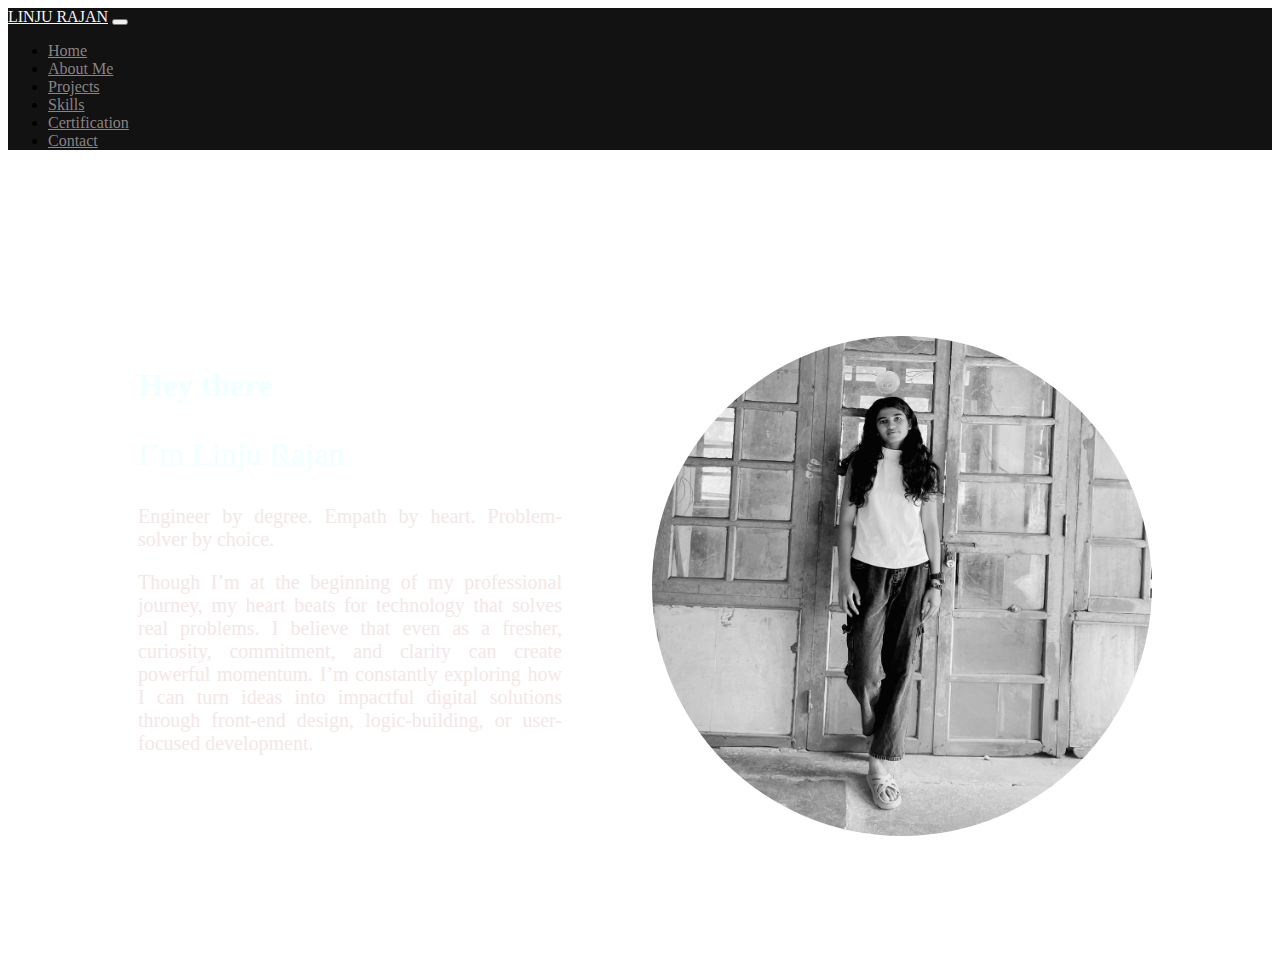
<file: index.html>
<!DOCTYPE html>
<html lang="en">
<head>
    <meta charset="UTF-8">
    <meta name="viewport" content="width=device-width, initial-scale=1.0">
    <title>PORTFOLIO</title>
    <link href="https://cdn.jsdelivr.net/npm/bootstrap@5.3.7/dist/css/bootstrap.min.css" rel="stylesheet" integrity="sha384-LN+7fdVzj6u52u30Kp6M/trliBMCMKTyK833zpbD+pXdCLuTusPj697FH4R/5mcr" crossorigin="anonymous">
  <link rel="stylesheet" href="index.css">
</head>
<body>

    <nav class="navbar navbar-expand-lg custom-navbar">

  
  <div class="container-fluid ">
    <a class="navbar-brand" href="#">LINJU RAJAN</a>
    <button class="navbar-toggler" type="button" data-bs-toggle="collapse" data-bs-target="#navbarNav" aria-controls="navbarNav" aria-expanded="false" aria-label="Toggle navigation">
      <span class="navbar-toggler-icon"></span>
    </button>
    <div class="collapse navbar-collapse" id="navbarNav">
      <ul class="navbar-nav ">
        <li class="nav-item new">
          <a class="nav-link active" aria-current="page" href="index.html">Home</a>
        </li>
        <li class="nav-item">
          <a class="nav-link" href="aboutme.html">About Me</a>
        </li>
        <li class="nav-item">
          <a class="nav-link" href="project.html">Projects</a>
        </li>
         <li class="nav-item">
          <a class="nav-link" href="skills.html">Skills</a>
        </li>
         <li class="nav-item">
          <a class="nav-link" href="certifications.html">Certification</a>
        </li>
        <li class="nav-item">
          <a class="nav-link" href="contact.html">Contact</a>
        </li>
      
      </ul>
    </div>
  </div>
</nav>  


<div class="homeentire">
<div class="homecontent">
<h1>Hey there </h1>






   <p class="p3">I’m Linju Rajan </p>
    <p class="p1">Engineer by degree. Empath by heart. Problem-solver by choice.</p>
<p class="p1">Though I’m at the beginning of my professional journey, my heart beats for technology that solves real problems. I believe that even as a fresher, curiosity, commitment, and clarity can create powerful momentum. I’m constantly exploring how I can turn ideas into impactful digital solutions  through front-end design, logic-building, or user-focused development.</p>
<p class="p1" style="color: white;">Lets dive in!</p>

</div>

<div class="homepic">
    <img  class=" mypic" src="black and white.jpg" alt="mypic" width: >
</div>




<div>

</div>

</div>







    <script src="https://cdn.jsdelivr.net/npm/bootstrap@5.3.7/dist/js/bootstrap.bundle.min.js" integrity="sha384-ndDqU0Gzau9qJ1lfW4pNLlhNTkCfHzAVBReH9diLvGRem5+R9g2FzA8ZGN954O5Q" crossorigin="anonymous"></script>
</body>
</html>
</file>
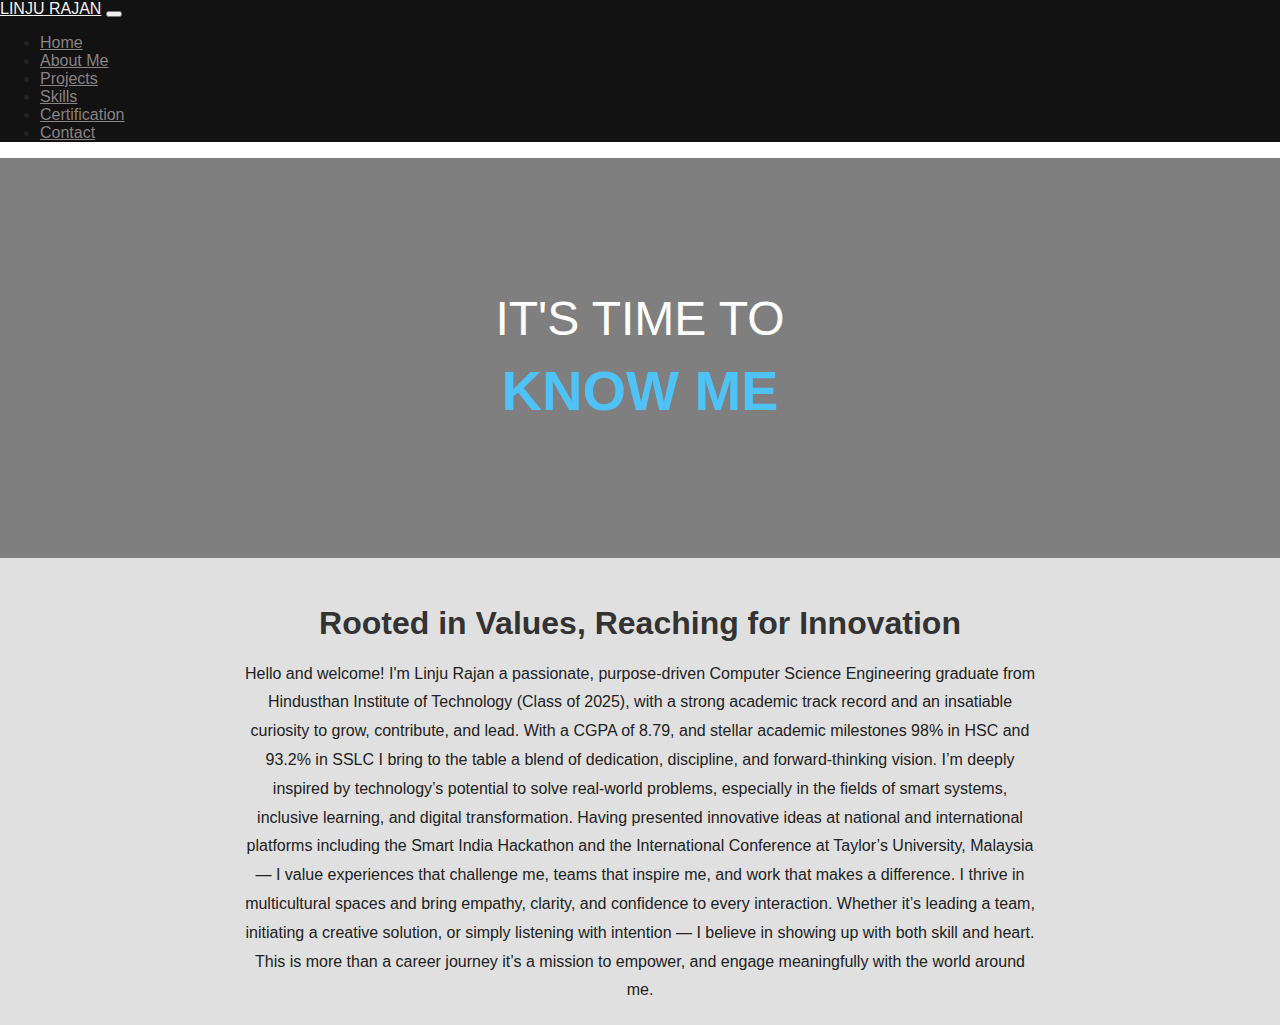
<file: aboutme.html>
<!DOCTYPE html>
<html lang="en">
<head>
    <meta charset="UTF-8">
    <meta name="viewport" content="width=device-width, initial-scale=1.0">
    <title>PORTFOLIO</title>
    <link href="https://cdn.jsdelivr.net/npm/bootstrap@5.3.7/dist/css/bootstrap.min.css" rel="stylesheet" integrity="sha384-LN+7fdVzj6u52u30Kp6M/trliBMCMKTyK833zpbD+pXdCLuTusPj697FH4R/5mcr" crossorigin="anonymous">
  <link rel="stylesheet" href="aboutme.css">
</head>
<body>

    <nav class="navbar navbar-expand-lg custom-navbar">

  
  <div class="container-fluid ">
    <a class="navbar-brand" href="#">LINJU RAJAN</a>
    <button class="navbar-toggler" type="button" data-bs-toggle="collapse" data-bs-target="#navbarNav" aria-controls="navbarNav" aria-expanded="false" aria-label="Toggle navigation">
      <span class="navbar-toggler-icon"></span>
    </button>
    <div class="collapse navbar-collapse" id="navbarNav">
      <ul class="navbar-nav ">
        <li class="nav-item new">
          <a class="nav-link active" aria-current="page" href="index.html">Home</a>
        </li>
        <li class="nav-item">
          <a class="nav-link" href="#">About Me</a>
        </li>
        <li class="nav-item">
          <a class="nav-link" href="project.html">Projects</a>
        </li>
         <li class="nav-item">
          <a class="nav-link" href="skills.html">Skills</a>
        </li>
         <li class="nav-item">
          <a class="nav-link" href="certifications.html">Certification</a>
        </li>
        <li class="nav-item">
          <a class="nav-link" href="contact.html">Contact</a>
        </li>
      
      </ul>
    </div>
  </div>
</nav>  

<body>
  <section class="hero">
    <div class="overlay">
      <h1>IT'S TIME TO<br><span>KNOW ME</span></h1>
    </div>
  </section>

  <section class="about-intro">
    <h2>Rooted in Values, Reaching for Innovation</h2>
    <p>
      Hello and welcome! I'm Linju Rajan a passionate, purpose-driven Computer Science Engineering graduate from Hindusthan Institute of Technology (Class of 2025), with a strong academic track record and an insatiable curiosity to grow, contribute, and lead.

With a CGPA of 8.79, and stellar academic milestones 98% in HSC and 93.2% in SSLC  I bring to the table a blend of dedication, discipline, and forward-thinking vision. I’m deeply inspired by technology’s potential to solve real-world problems, especially in the fields of smart systems, inclusive learning, and digital transformation.

Having presented innovative ideas at national and international platforms including the Smart India Hackathon and the International Conference at Taylor’s University, Malaysia — I value experiences that challenge me, teams that inspire me, and work that makes a difference.

 I thrive in multicultural spaces and bring empathy, clarity, and confidence to every interaction. Whether it’s leading a team, initiating a creative solution, or simply listening with intention — I believe in showing up with both skill and heart.

This is more than a career journey it’s a mission to empower, and engage meaningfully with the world around me. </p>
  </section>
</body>

    <script src="https://cdn.jsdelivr.net/npm/bootstrap@5.3.7/dist/js/bootstrap.bundle.min.js" integrity="sha384-ndDqU0Gzau9qJ1lfW4pNLlhNTkCfHzAVBReH9diLvGRem5+R9g2FzA8ZGN954O5Q" crossorigin="anonymous"></script>
</body>
</html>
</file>
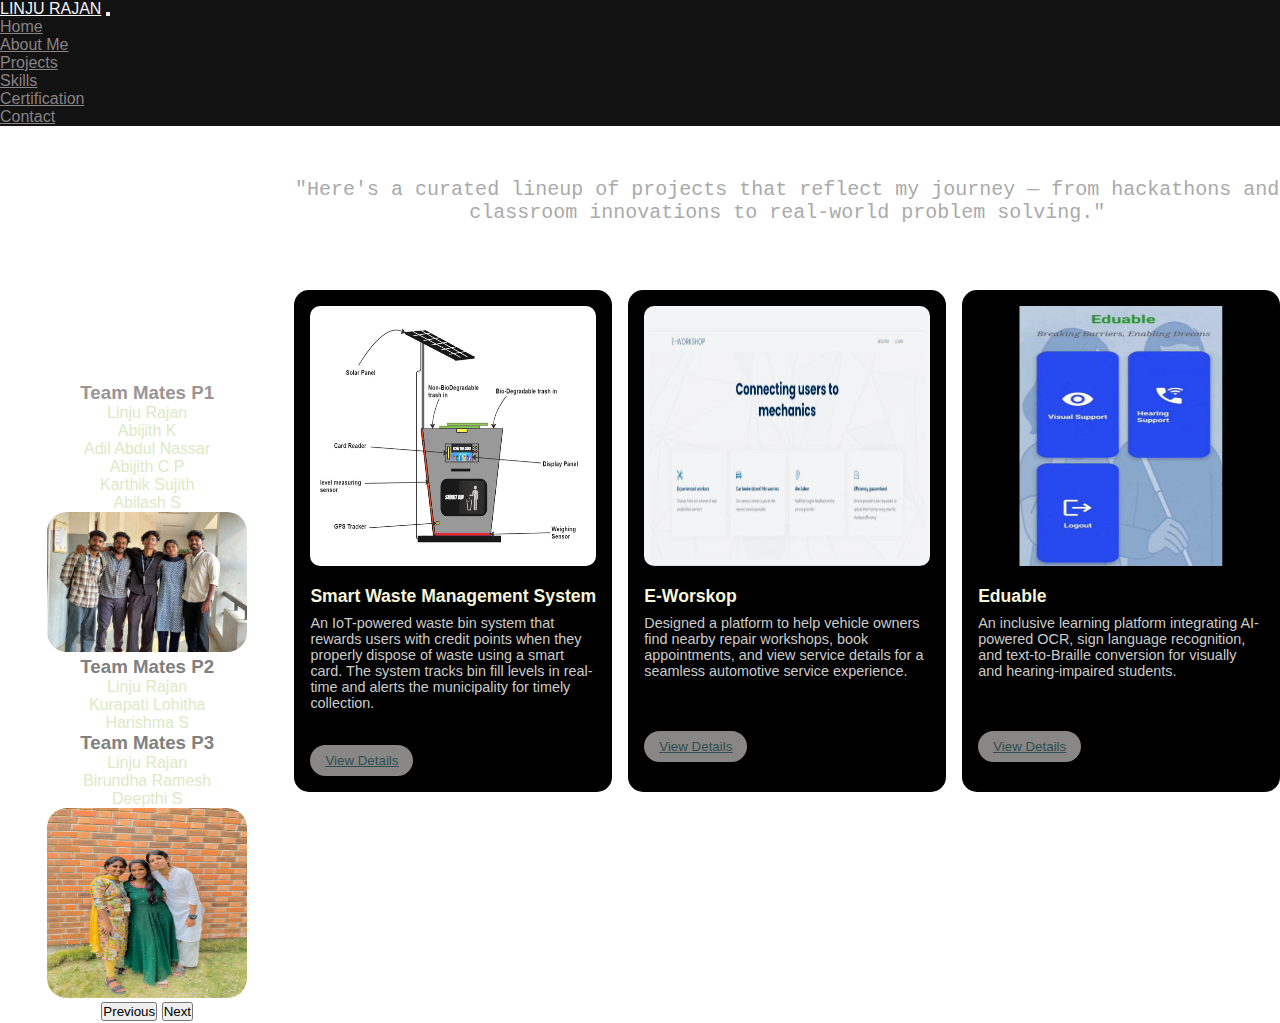
<file: project.html>
<!DOCTYPE html>
<html lang="en">
<head>
  <meta charset="UTF-8" />
  <meta name="viewport" content="width=device-width, initial-scale=1.0"/>
  <title>Full Stack Developer Portfolio</title>


  <link href="https://cdn.jsdelivr.net/npm/bootstrap@5.3.7/dist/css/bootstrap.min.css" rel="stylesheet" integrity="sha384-LN+7fdVzj6u52u30Kp6M/trliBMCMKTyK833zpbD+pXdCLuTusPj697FH4R/5mcr" crossorigin="anonymous">
  <link rel="stylesheet" href="project.css" />
</head>
<body>
<nav class="navbar navbar-expand-lg custom-navbar">
  <div class="container-fluid ">
    <a class="navbar-brand" href="#">LINJU RAJAN</a>
    <button class="navbar-toggler" type="button" data-bs-toggle="collapse" data-bs-target="#navbarNav" aria-controls="navbarNav" aria-expanded="false" aria-label="Toggle navigation">
      <span class="navbar-toggler-icon"></span>
    </button>
    <div class="collapse navbar-collapse" id="navbarNav">
      <ul class="navbar-nav ">
        <li class="nav-item new">
          <a class="nav-link active" aria-current="page" href="index.html">Home</a>
        </li>
        <li class="nav-item">
          <a class="nav-link" href="aboutme.html">About Me</a>
        </li>
        <li class="nav-item">
          <a class="nav-link" href="project.html">Projects</a>
        </li>
         <li class="nav-item">
          <a class="nav-link" href="skills.html">Skills</a>
        </li>
         <li class="nav-item">
          <a class="nav-link" href="certifications.html">Certification</a>
        </li>
        <li class="nav-item">
          <a class="nav-link" href="contact.html">Contact</a>
        </li>
      
      </ul>
    </div>
  </div>
</nav>  
<br>



<div class="whole">

<div class="right">


<h1 class="ghg" style="font-family: monospace;"><span>Project</span> <br><strong>Showcase</strong></h1>
      
<br>
<div id="carouselExample" class="carousel slide">
  <div class="carousel-inner">
    <div class="carousel-item active">
      <h3 style="color:rgb(155, 148, 148)">Team Mates P1</h3>
      <P style="color:rgb(220, 234, 197)">Linju Rajan</P>
      <p style="color:rgb(220, 234, 197)">Abijith K</p>
      <p style="color:rgb(220, 234, 197)">Adil Abdul Nassar
</p>
<p style="color:rgb(220, 234, 197)">Abijith C P</p>
<P style="color:rgb(220, 234, 197)">Karthik Sujith</P>
<p style="color:rgb(220, 234, 197)">Abilash S</p>
<img src="sihteam.jpg" width="200px" height="140px" style="border-radius: 20px;">
    </div>
    <div class="carousel-item">
      <h3 style="color:grey">Team Mates P2</h3>
      <P style="color:rgb(220, 234, 197)">Linju Rajan</P>
      <p style="color:rgb(220, 234, 197)">Kurapati Lohitha</p>
      <p style="color:rgb(220, 234, 197)">Harishma S
</p>
    </div>
    <div class="carousel-item">
        <h3 style="color:grey">Team Mates P3</h3>
      <P style="color:rgb(220, 234, 197)">Linju Rajan</P>
      <p style="color:rgb(220, 234, 197)">Birundha Ramesh</p>
      <p style="color:rgb(220, 234, 197)">Deepthi S
</p>
<img src="BDL.jpg" width="200px" height="190px" style="border-radius: 20px;">
    </div>
  </div>
  <button class="carousel-control-prev" type="button" data-bs-target="#carouselExample" data-bs-slide="prev">
    <span class="carousel-control-prev-icon" aria-hidden="true"></span>
    <span class="visually-hidden">Previous</span>
  </button>
  <button class="carousel-control-next" type="button" data-bs-target="#carouselExample" data-bs-slide="next">
    <span class="carousel-control-next-icon" aria-hidden="true"></span>
    <span class="visually-hidden">Next</span>
  </button>
</div>



























</div>













<div class="left">
  <div class="container">
    <br>
    
    <header>
    <p class="ppp" style="text-align: center; font-size: 20; font-family: monospace;">  "Here's a curated lineup of projects that reflect my journey — from hackathons and classroom innovations to real-world problem solving."
      </p>
      <br>
      
      
    </header>

  

    <div class="cards">
   

      <div class="card active">
        <img src="smartbin.png" alt="project"/ width="100px"  height="260px">
        <h4>Smart Waste Management System</h4>
        <p>An IoT-powered waste bin system that rewards users with credit points when they properly dispose of waste using a smart card. The system tracks bin fill levels in real-time and alerts the municipality for timely collection. </p>
        
        <br><button class="readmore"> <a href="sih.pdf" target="_blank"><u style=color:darkslategrey;>View Details</u></a></button>

      </div>
 <div class="card active">
        <img src="workshoppic.jpg" alt="project"/ width="100px"  height="260px">
        <h4>E-Worskop</h4>
        <p>Designed a platform to help vehicle owners find nearby repair workshops, book appointments, and view service details for a seamless automotive service experience.</p>
        <br><br><button class="readmore"><a href="MINIHARILOLI.pdf" target="_blank"><u style=color:darkslategrey;>View Details</u></a></button>
      </div>

 <div class="card active">
        <img src="eduablefinalpic.jpg" alt="project"/ width="100px"  height="260px">
        <h4>Eduable</h4>
        <p>An inclusive learning platform integrating AI-powered OCR, sign language recognition, and text-to-Braille conversion for visually and hearing-impaired students.</p>
        <br>
        <br>
        <button class="readmore" ><a href="PPT FORMAT FINALppt.pdf" target="_blank"><u style=color:darkslategrey;>View Details</u></a></button>
      </div>

     
    </div>
  </div>



</div>











</div>

  <script src="https://cdn.jsdelivr.net/npm/bootstrap@5.3.7/dist/js/bootstrap.bundle.min.js" integrity="sha384-ndDqU0Gzau9qJ1lfW4pNLlhNTkCfHzAVBReH9diLvGRem5+R9g2FzA8ZGN954O5Q" crossorigin="anonymous"></script>
</body>
</html>
</file>
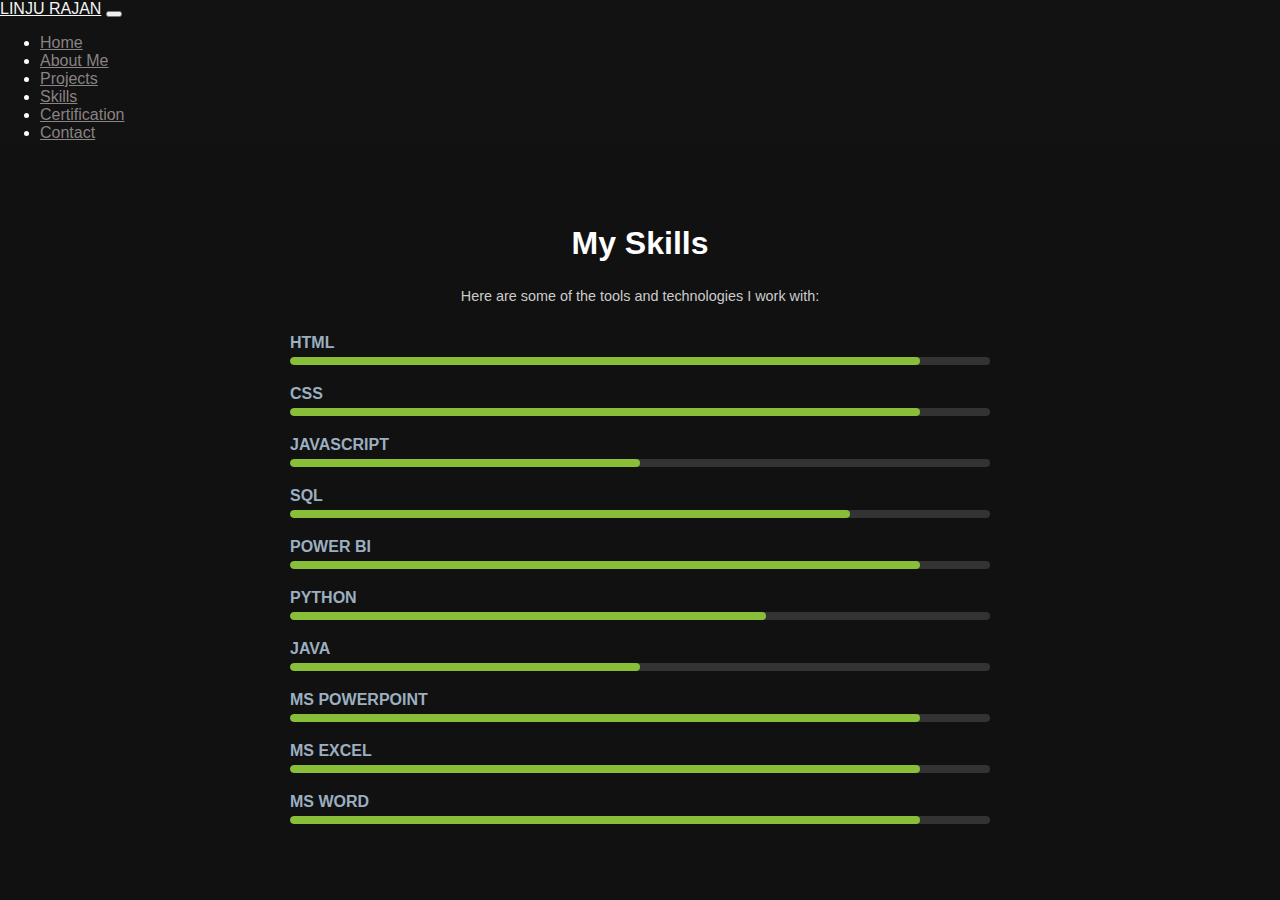
<file: skills.html>
<!DOCTYPE html>
<html lang="en">
<head>
  <meta charset="UTF-8">
  <meta name="viewport" content="width=device-width, initial-scale=1.0">
  <title>My Skills</title>
  <link rel="stylesheet" href="skills.css">
  <link href="https://cdn.jsdelivr.net/npm/bootstrap@5.3.7/dist/css/bootstrap.min.css" rel="stylesheet" integrity="sha384-LN+7fdVzj6u52u30Kp6M/trliBMCMKTyK833zpbD+pXdCLuTusPj697FH4R/5mcr" crossorigin="anonymous">
</head>
<body >

 <nav class="navbar navbar-expand-lg custom-navbar">

  
  <div class="container-fluid ">
    <a class="navbar-brand" href="#">LINJU RAJAN</a>
    <button class="navbar-toggler" type="button" data-bs-toggle="collapse" data-bs-target="#navbarNav" aria-controls="navbarNav" aria-expanded="false" aria-label="Toggle navigation">
      <span class="navbar-toggler-icon"></span>
    </button>
    <div class="collapse navbar-collapse" id="navbarNav">
      <ul class="navbar-nav ">
        <li class="nav-item new">
          <a class="nav-link active" aria-current="page" href="index.html">Home</a>
        </li>
        <li class="nav-item">
          <a class="nav-link" href="aboutme.html">About Me</a>
        </li>
        <li class="nav-item">
          <a class="nav-link" href="project.html">Projects</a>
        </li>
         <li class="nav-item">
          <a class="nav-link" href="skills.html">Skills</a>
        </li>
         <li class="nav-item">
          <a class="nav-link" href="certifications.html">Certification</a>
        </li>
        <li class="nav-item">
          <a class="nav-link" href="contact.html">Contact</a>
        </li>
      
      </ul>
    </div>
  </div>
</nav>  





















  <section class="skills-section">
    <h2 class="section-title">My Skills</h2>
    <p class="section-subtitle">Here are some of the tools and technologies I work with:</p>







    <div class="skills-container">
      <div class="skill">
        <span>HTML</span>
        <div class="progress-bar" ><div class="progress" style="width: 90%; background-color: rgb(136, 190, 56);" ></div></div>
      </div>

      <div class="skill">
        <span>CSS</span>
        <div class="progress-bar"><div class="progress" style="width: 90%; background-color: rgb(136, 190, 56);"></div></div>
      </div>

      <div class="skill">
        <span>JAVASCRIPT</span>
        <div class="progress-bar"><div class="progress" style="width: 50%; background-color: rgb(136, 190, 56);"></div></div>
      </div>

      <div class="skill">
        <span>SQL</span>
        <div class="progress-bar"><div class="progress" style="width: 80%; background-color: rgb(136, 190, 56);"></div></div>
      </div>

      <div class="skill">
        <span>POWER BI</span>
        <div class="progress-bar"><div class="progress" style="width: 90%; background-color: rgb(136, 190, 56);"></div></div>
      </div>

      <div class="skill">
        <span>PYTHON</span>
        <div class="progress-bar"><div class="progress" style="width: 68%; background-color: rgb(136, 190, 56);"></div></div>
      </div>

<div class="skill">
        <span>JAVA</span>
        <div class="progress-bar"><div class="progress" style="width: 50%; background-color: rgb(136, 190, 56);"></div></div>
      </div>
<div class="skill">
        <span>MS POWERPOINT</span>
        <div class="progress-bar"><div class="progress" style="width: 90%;  background-color: rgb(136, 190, 56);"></div></div>
      </div>
<div class="skill">
        <span>MS EXCEL</span>
        <div class="progress-bar"><div class="progress" style="width: 90%; background-color: rgb(136, 190, 56);"></div></div>
      </div>


<div class="skill">
        <span>MS WORD</span>
        <div class="progress-bar"><div class="progress" style="width: 90%;   background-color: rgb(136, 190, 56);"></div></div>
      </div>








    </div>
  



  
  </section>

  



  <script src="https://cdn.jsdelivr.net/npm/bootstrap@5.3.7/dist/js/bootstrap.bundle.min.js" integrity="sha384-ndDqU0Gzau9qJ1lfW4pNLlhNTkCfHzAVBReH9diLvGRem5+R9g2FzA8ZGN954O5Q" crossorigin="anonymous"></script>
</body>
</html>
</file>
<file: index.css>
.custom-navbar {
  background-color:black; 
  position:sticky;
}


.custom-navbar .nav-link {
  color: rgb(187, 178, 178) !important;
}

.custom-navbar .nav-link:hover {
  color: #ffc107 !important ;
}
.custom-navbar .navbar-brand{
    color:whitesmoke;
}
   
 body{
    background-image: url(https://www.shutterstock.com/blog/wp-content/uploads/sites/5/2020/05/black-paper-background.jpg);
    
  background-repeat: repeat-x; /* Repeat horizontally */
  background-size: cover;
  animation: moveBackground 20s linear infinite;

}
@keyframes moveBackground {
  from {
    background-position: 0 0;
  }
  to {
    background-position: -1000px 0;
  }
}
.homeentire{
    display:flex;
    justify-content: center;
    padding:80px;
}

.mypic{
    border-radius: 500px;
    width:500px;
    height: 500px;
    padding:40px;
    margin-top: 50px;;
}
.homecontent{
    padding:50px;
    color:azure;
    margin-top: 50px;
    text-align: justify;
}
.p3{
    font-size: xx-large;
}
.p1{
    font-size:20px;
    color:rgb(244, 231, 231)
}




.custom-navbar {
  background-color: #121213; /* Dark background */
}


.custom-navbar .nav-link {
  color: rgba(192, 184, 184, 0.695) !important;
}

.custom-navbar .nav-link:hover {
  color: #ffc107 !important ;
}
.custom-navbar .navbar-brand{
    color:whitesmoke;
}
</file>
<file: aboutme.css>
.custom-navbar {
  background-color:black; 
  position:sticky;
}


.custom-navbar .nav-link {
  color: rgb(187, 178, 178) !important;
}

.custom-navbar .nav-link:hover {
  color: #ffc107 !important ;
}
.custom-navbar .navbar-brand{
    color:whitesmoke;
}
   
 body{
    background-image: url(https://www.newgamenetwork.com/images/uploads/gallery/TheDevilInMe/devilinme_07.jpg) ;
    
  background-repeat: repeat-x; /* Repeat horizontally */
  background-size: cover;
  animation: moveBackground 20s linear infinite;

}
@keyframes moveBackground {
  from {
    background-position: 0 0;
  }
  to {
    background-position: -1000px 0;
  }
}

body {
  margin: 0;
  font-family: 'Segoe UI', sans-serif;
 
  color: #222;
}

/* Hero Banner */
.hero {
  
  background: url(https://www.newgamenetwork.com/images/uploads/gallery/TheDevilInMe/devilinme_07.jpg)no-repeat ;
  height: 400px;;
  position: relative;
 background-repeat: repeat-x; /* Repeat horizontally */
  background-size: cover;
  animation: moveBackground 20s linear infinite;
  
}
@keyframes moveBackground {
  from {
    background-position: 0 0;
  }
  to {
    background-position: -1000px 0;
  }
}

.overlay {
  height: 100%;
  width: 100%;
  background-color: rgba(0, 0, 0, 0.5);
  display: flex;
  align-items: center;
  justify-content: center;
  flex-direction: column;
  text-align: center;
}

.overlay h1 {
  font-size: 3rem;
  color: white;
  font-weight: 300;
  line-height: 1.4;
  margin: 0;
}

.overlay span {
  font-weight: bold;
  color: #4fc3f7;
  font-size: 3.5rem;
}


.about-intro {
  padding: 20px 30px;
  background: #e0e0e0;
  text-align: center;
  
}

.about-intro h2 {
  font-size: 2rem;
  color: #333;
  margin-bottom: 18px;
}

.about-intro p {
  max-width: 800px;
  margin: auto;
  line-height: 1.8;
  font-size: 1rem;
}

.custom-navbar {
  background-color: #121213; /* Dark background */
}


.custom-navbar .nav-link {
  color: rgba(192, 184, 184, 0.695) !important;
}

.custom-navbar .nav-link:hover {
  color: #ffc107 !important ;
}
.custom-navbar .navbar-brand{
    color:whitesmoke;
}
</file>
<file: project.css>
.custom-navbar {
  background-color:black; 
  position:sticky;
}


.custom-navbar .nav-link {
  color: rgb(187, 178, 178) !important;
}

.custom-navbar .nav-link:hover {
  color: #ffc107 !important ;
}
.custom-navbar .navbar-brand{
    color:whitesmoke;
}


 body{
    background-image: url(https://wallpapers.com/images/hd/black-macbook-volz2mxuyjhvm4m6.jpg);
    
  background-repeat: repeat-x; /* Repeat horizontally */
  background-size: cover;
  animation: moveBackground 20s linear infinite;

}
@keyframes moveBackground {
  from {
    background-position: 0 0;
  }
  to {
    background-position: -1000px 0;
  }
}





* {
  margin: 0;
  padding: 0;
  box-sizing: border-box;
}

body {
  font-family: 'Segoe UI', sans-serif;
  
  color: white;
  
}

.container {
  max-width: 1200px;
  margin: auto;
}

header h1 {
  font-size: 3rem;
  letter-spacing: 1px;
}

header span {
  font-family: monospace;
  font-weight: 300;
}

header p {
  margin: 1rem 0;
  font-size: 1rem;
  color: #aaa;
}





.cards {
  display: flex;
  gap: 1rem;
  margin-top: 2rem;
}

.card {
  flex: 1;
  background: black;
  padding: 1rem;
  border-radius: 15px;
  text-align: left;
  transition: 0.3s ease;
}

.card img {
  width: 100%;
  border-radius: 10px;
  margin-bottom: 1rem;
}

.card h4 {
  font-size: 1.1rem;
  margin-bottom: 0.5rem;
}

.card p {
  font-size: 0.9rem;
  color: #ccc;
  margin-bottom: 1rem;
}

.readmore {
  background: rgb(137, 134, 134);
  color: black;
  padding: 8px 15px;
  border: none;
  border-radius: 20px;
  cursor: pointer;
}


.custom-navbar {
  background-color: #121213; /* Dark background */
}


.custom-navbar .nav-link {
  color: rgba(192, 184, 184, 0.695) !important;
}

.custom-navbar .nav-link:hover {
  color: #ffc107 !important ;
}
.custom-navbar .navbar-brand{
    color:whitesmoke;
}
.ppp{
  font-size: 20px;
}
h4{
  color:beige;
}
.whole{
  display:flex;
}
.ghg{
  font-size: 53px;;
}
.right{
  text-align: center;
  margin-top: 100px;
  width:28%;
}
</file>
<file: skills.css>
.custom-navbar {
  background-color:black; 
  position:sticky;
}


.custom-navbar .nav-link {
  color: rgb(187, 178, 178) !important;
}

.custom-navbar .nav-link:hover {
  color: #ffc107 !important ;
}
.custom-navbar .navbar-brand{
    color:whitesmoke;
}
   


body{
    background-image: url(https://img.freepik.com/free-photo/dark-grunge-texture-background-with-scratches-stains_1048-18915.jpg?semt=ais_hybrid&w=740);
    
  background-repeat: repeat-x; /* Repeat horizontally */
  background-size: cover;
  animation: moveBackground 20s linear infinite;

}
@keyframes moveBackground {
  from {
    background-position: 0 0;
  }
  to {
    background-position: -1000px 0;
  }
}

















body {
  margin: 0;
  padding: 0;
  background-color: #111;
  font-family: Arial, sans-serif;
  color: white;
}

.skills-section {
  padding: 40px;
  max-width: 700px;
  margin: auto;
}

.section-title {
  font-size: 2em;
  text-align: center;
  color: #fff;
 
 
}

.section-subtitle {
  text-align: center;
  color: #ccc;
  font-size: 0.9em;
  margin-bottom: 30px;
}

.skills-container .skill {
  margin: 20px 0;
  
}

.skill span {
  display: block;
  margin-bottom: 5px;
  font-weight: bold;
  color: rgb(155, 175, 192);
}

.progress-bar {
  width: 100%;
  height: 8px;
  background: #333;
  border-radius: 10px;
  overflow: hidden;
  
}

.progress {
  height: 100%;
  
  background-color:#59c114;
  width: 0%;
  border-radius: 10px;

}

/* Sidebar style like in image */
.sidebar {
  position: fixed;
  right: 100px;
  top: 20%;
  display: flex;
  flex-direction: column;
  align-items: center;
  gap: 5px;
  
}

.nav-button {
 
  
  color: white;
  font-weight: bold;
  cursor: pointer;
  font-size: 88px;
  text-align: center;
  padding: 20px;;
}

.green {
  
  color: #59c114;
}

.white {
  
  color: white;
}

.custom-navbar {
  background-color: #121213; /* Dark background */
}


.custom-navbar .nav-link {
  color: rgba(192, 184, 184, 0.695) !important;
}

.custom-navbar .nav-link:hover {
  color: #ffc107 !important ;
}
.custom-navbar .navbar-brand{
    color:whitesmoke;
}
</file>
